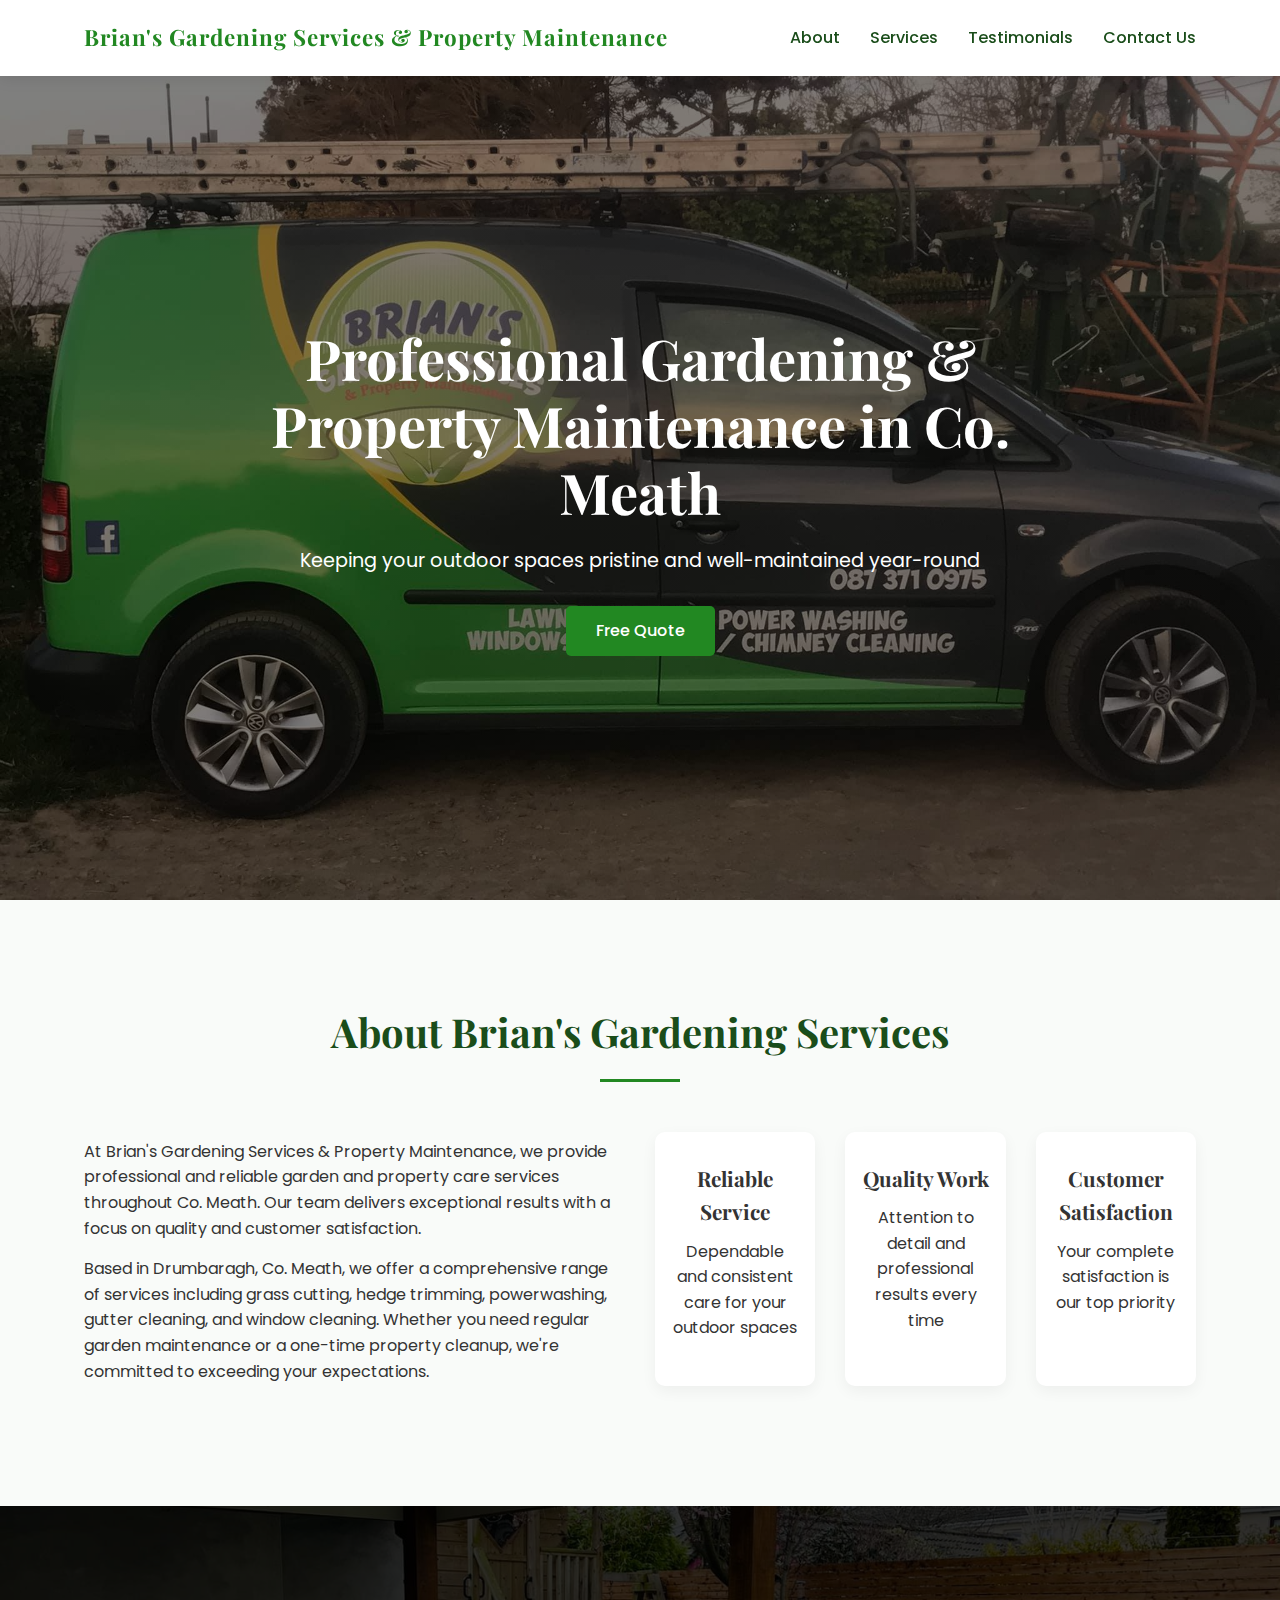
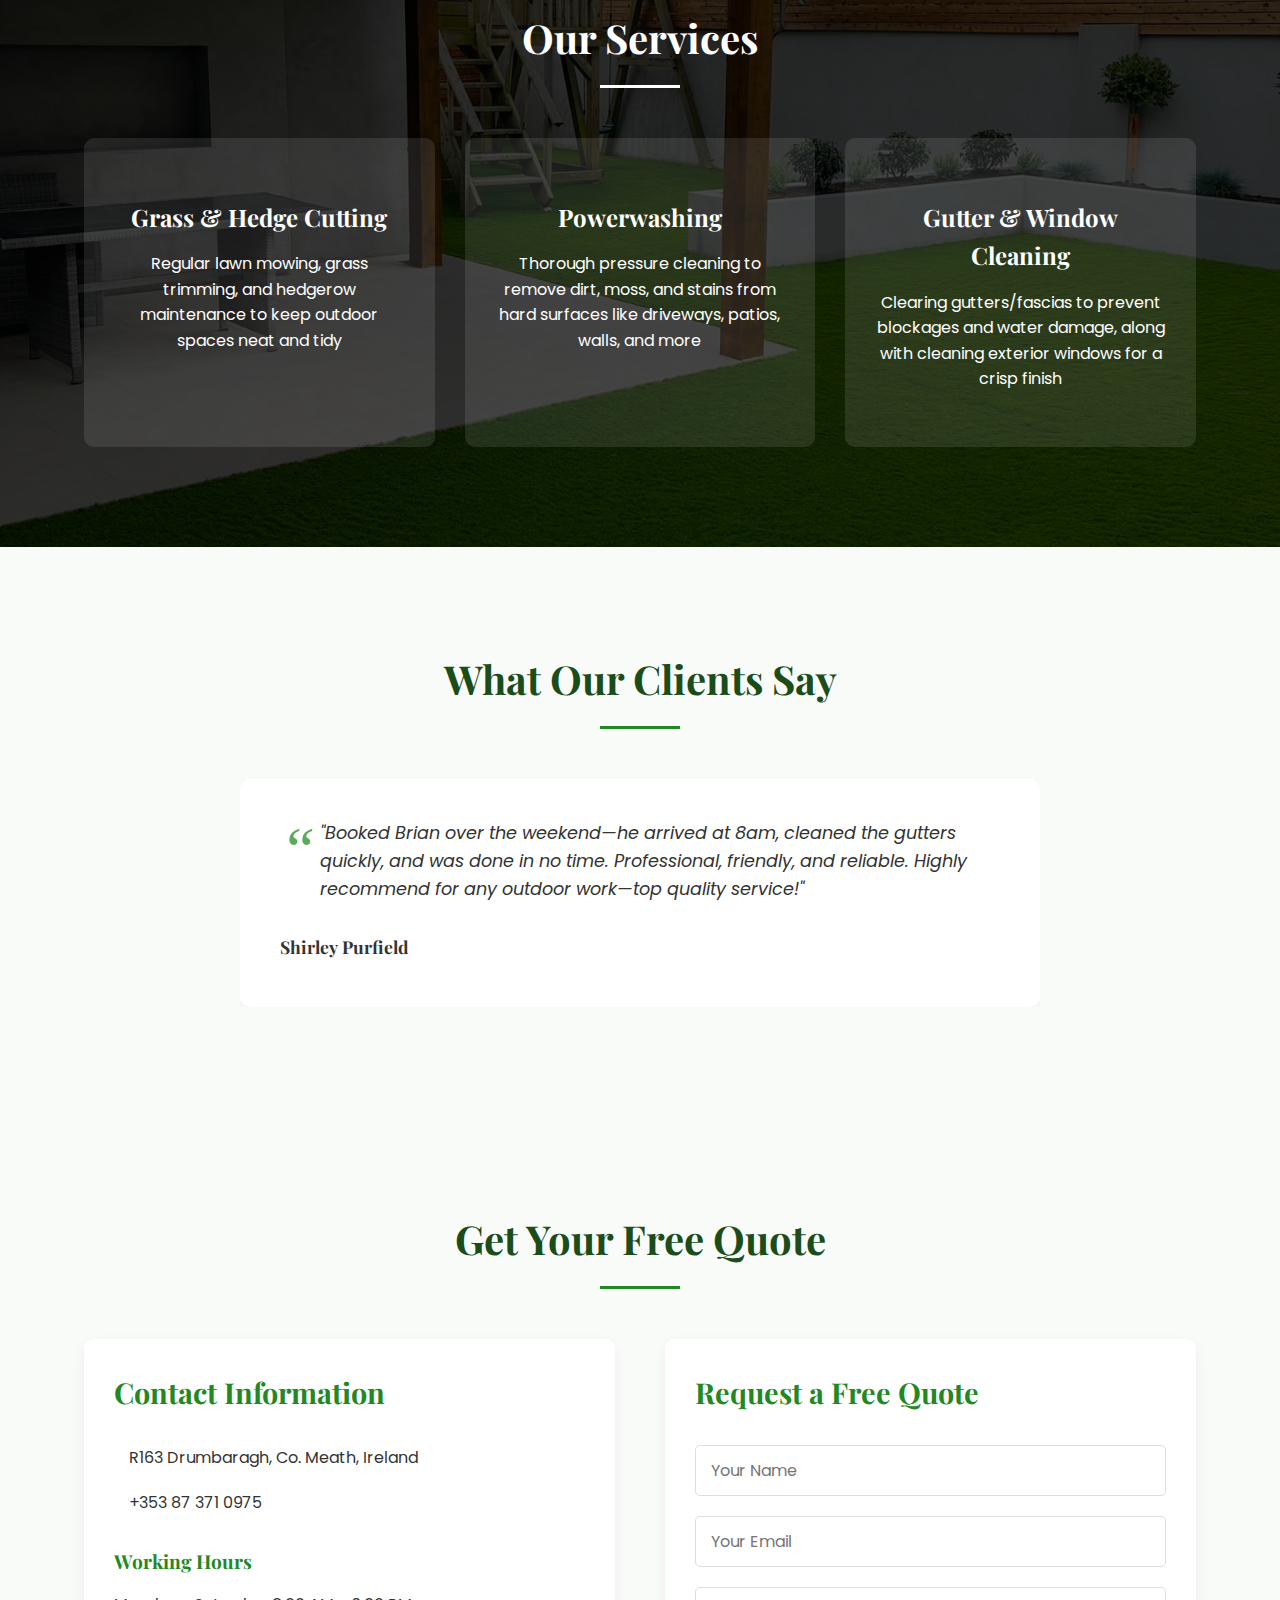
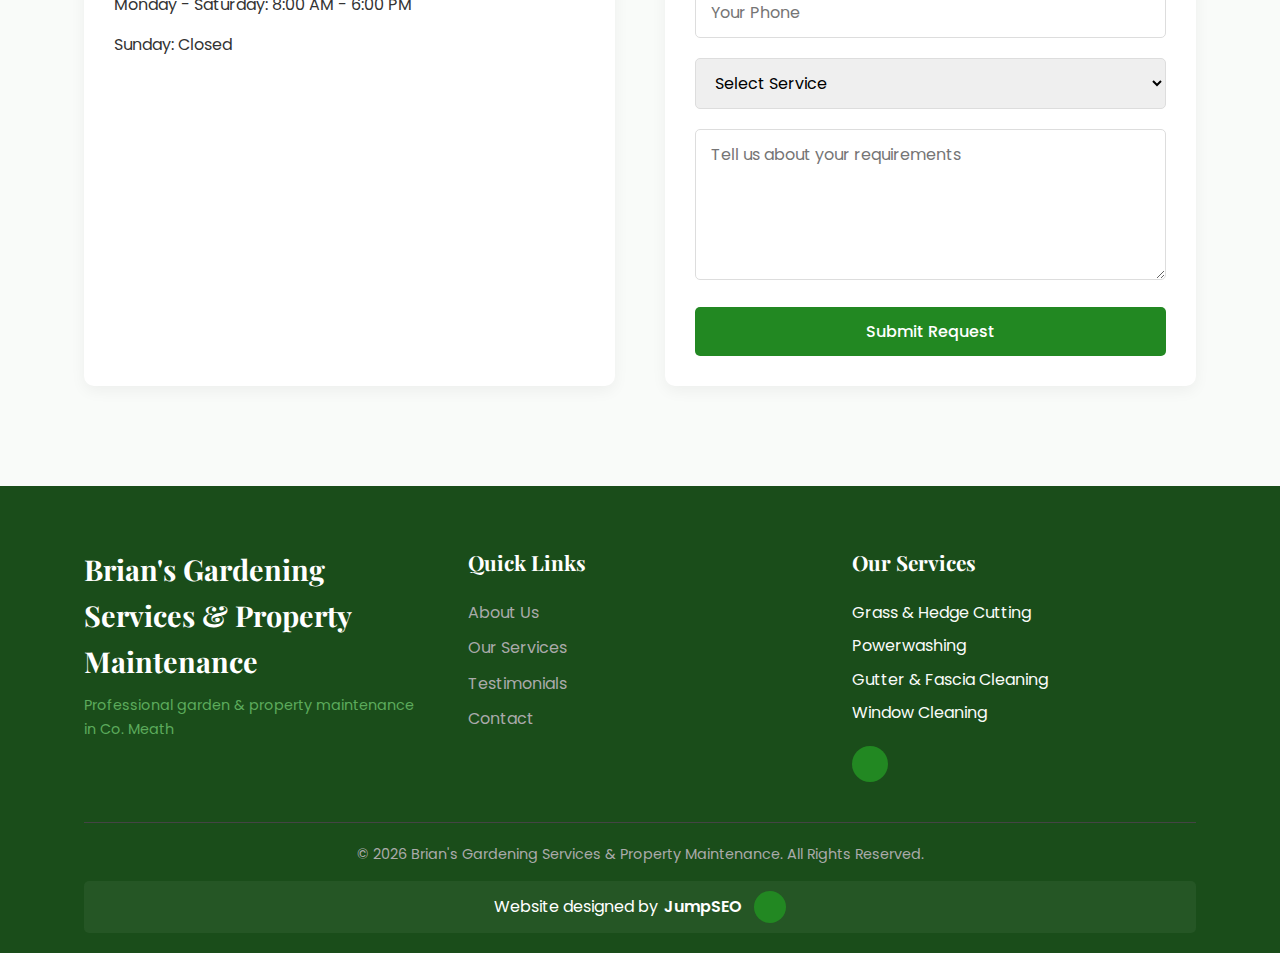
<file: index.html>
<!DOCTYPE html>
<html lang="en">
<head>
    <meta charset="UTF-8">
    <meta name="viewport" content="width=device-width, initial-scale=1.0">
    <title>Brian's Gardening Services & Property Maintenance | Professional Garden & Property Care in Co. Meath</title>
    
    <!-- Primary Meta Tags -->
    <meta name="description" content="Professional gardening and property maintenance services in Co. Meath, Ireland. Specializing in grass cutting, hedge trimming, powerwashing, gutter cleaning and window cleaning.">
    <meta name="keywords" content="gardening services, property maintenance, grass cutting, hedge trimming, powerwashing, gutter cleaning, window cleaning, Meath, Ireland">
    <meta name="author" content="Brian's Gardening Services">
    
    <!-- Open Graph / Facebook -->
    <meta property="og:type" content="website">
    <meta property="og:url" content="https://gardeningandmaintenance.ie/">
    <meta property="og:title" content="Brian's Gardening Services & Property Maintenance | Professional Garden & Property Care">
    <meta property="og:description" content="Professional gardening and property maintenance services in Co. Meath, Ireland. Specializing in grass cutting, hedge trimming, powerwashing, gutter cleaning and window cleaning.">
    <meta property="og:image" content="favicon.ico">
    
    <!-- Twitter -->
    <meta property="twitter:card" content="summary_large_image">
    <meta property="twitter:url" content="https://gardeningandmaintenance.ie/">
    <meta property="twitter:title" content="Brian's Gardening Services & Property Maintenance | Professional Garden & Property Care">
    <meta property="twitter:description" content="Professional gardening and property maintenance services in Co. Meath, Ireland. Specializing in grass cutting, hedge trimming, powerwashing, gutter cleaning and window cleaning.">
    <meta property="twitter:image" content="favicon.ico">  
    
    <link rel="stylesheet" href="styles.css">
    <link rel="preconnect" href="https://fonts.googleapis.com">
    <link rel="preconnect" href="https://fonts.gstatic.com" crossorigin>
    <link href="https://fonts.googleapis.com/css2?family=Playfair+Display:wght@400;700&family=Poppins:wght@300;400;500;600&display=swap" rel="stylesheet">
    <link rel="stylesheet" href="https://cdnjs.cloudflare.com/ajax/libs/font-awesome/6.4.2/css/all.min.css" integrity="sha512-z3gLpd7yknf1YoNbCzqRKc4qyor8gaKU1qmn+CShxbuBusANI9QpRohGBreCFkKxLhei6S9CQXFEbbKuqLg0DA==" crossorigin="anonymous" referrerpolicy="no-referrer" />

    <link rel="apple-touch-icon" sizes="180x180" href="favicon_io/apple-touch-icon.png">
    <link rel="icon" type="image/png" sizes="32x32" href="favicon_io/favicon-32x32.png">
    <link rel="icon" type="image/png" sizes="16x16" href="favicon_io/favicon-16x16.png">
    <link rel="manifest" href="favicon_io/site.webmanifest">
    
    <!-- Fix for viewport height on mobile browsers -->
    <script>
        // Calculate viewport height once when the page loads
        let vh = window.innerHeight * 0.01;
        // Set the value in the --vh custom property to the root of the document
        document.documentElement.style.setProperty('--vh', `${vh}px`);
        
        // No resize event listener - fixed height based on initial page load
    </script>
    
    <style>
        /* Use the custom --vh variable instead of vh units */
        .hero {
            height: 100vh; /* Fallback for browsers that do not support Custom Properties */
            height: calc(var(--vh, 1vh) * 100);
            background: linear-gradient(rgba(0, 0, 0, 0.5), rgba(0, 0, 0, 0.5)), url('images/hero.jpg') no-repeat center center/cover;
            background-attachment: fixed; /* Add parallax effect */
        }
        
        /* Add this for any other elements that use vh units */
        .thank-you-container {
            height: 100vh; /* Fallback for browsers that do not support Custom Properties */
            height: calc(var(--vh, 1vh) * 100);
        }
        
        /* Fix for zoomed image on mobile */
        @media (max-width: 768px) {
            .hero {
                background-attachment: scroll;
                background-position: center;
                background-size: cover;
            }
        }
    </style>
</head>
<body>
    <header>
        <div class="container">
            <div class="logo">
                <h1>Brian's Gardening Services & Property Maintenance</h1>
            </div>
            <div class="mobile-toggle">
                <button id="menu-toggle" aria-label="Toggle navigation menu">
                    <span class="bar"></span>
                    <span class="bar"></span>
                    <span class="bar"></span>
                </button>
            </div>
            <nav id="navbar">
                <ul>
                    <li><a href="#about">About</a></li>
                    <li><a href="#services">Services</a></li>
                    <li><a href="#testimonials">Testimonials</a></li>
                    <li><a href="#contact">Contact Us</a></li>
                </ul>
            </nav>
        </div>
        <div class="menu-overlay"></div>
    </header>

    <section class="hero">
        <div class="container">
            <div class="hero-content">
                <h2>Professional Gardening & Property Maintenance in Co. Meath</h2>
                <p>Keeping your outdoor spaces pristine and well-maintained year-round</p>
                <a href="#contact" class="cta-button">Free Quote</a>
            </div>
        </div>
    </section>

    <section id="about" class="about">
        <div class="container">
            <div class="section-heading">
                <h2>About Brian's Gardening Services</h2>
                <div class="separator"></div>
            </div>
            <div class="about-content">
                <div class="about-text">
                    <p>At Brian's Gardening Services & Property Maintenance, we provide professional and reliable garden and property care services throughout Co. Meath. Our team delivers exceptional results with a focus on quality and customer satisfaction.</p>
                    <p>Based in Drumbaragh, Co. Meath, we offer a comprehensive range of services including grass cutting, hedge trimming, powerwashing, gutter cleaning, and window cleaning. Whether you need regular garden maintenance or a one-time property cleanup, we're committed to exceeding your expectations.</p>
                </div>
                <div class="values">
                    <div class="value-item">
                        <h3>Reliable Service</h3>
                        <p>Dependable and consistent care for your outdoor spaces</p>
                    </div>
                    <div class="value-item">
                        <h3>Quality Work</h3>
                        <p>Attention to detail and professional results every time</p>
                    </div>
                    <div class="value-item">
                        <h3>Customer Satisfaction</h3>
                        <p>Your complete satisfaction is our top priority</p>
                    </div>
                </div>
            </div>
        </div>
    </section>

    <section id="services" class="services">
        <div class="container">
            <div class="section-heading light">
                <h2>Our Services</h2>
                <div class="separator light"></div>
            </div>
            <div class="services-grid">
                <div class="service-card">
                    <div class="service-icon"><i class="fa-solid fa-leaf"></i></div>
                    <h3>Grass & Hedge Cutting</h3>
                    <p>Regular lawn mowing, grass trimming, and hedgerow maintenance to keep outdoor spaces neat and tidy</p>
                </div>
                <div class="service-card">
                    <div class="service-icon"><i class="fa-solid fa-water"></i></div>
                    <h3>Powerwashing</h3>
                    <p>Thorough pressure cleaning to remove dirt, moss, and stains from hard surfaces like driveways, patios, walls, and more</p>
                </div>
                <div class="service-card">
                    <div class="service-icon"><i class="fa-solid fa-house"></i></div>
                    <h3>Gutter & Window Cleaning</h3>
                    <p>Clearing gutters/fascias to prevent blockages and water damage, along with cleaning exterior windows for a crisp finish</p>
                </div>
            </div>
        </div>
    </section>

    <section id="testimonials" class="testimonials">
        <div class="container">
            <div class="section-heading">
                <h2>What Our Clients Say</h2>
                <div class="separator"></div>
            </div>
            <div class="testimonials-slider">
                <div class="testimonial">
                    <div class="quote">"Booked Brian over the weekend—he arrived at 8am, cleaned the gutters quickly, and was done in no time. Professional, friendly, and reliable. Highly recommend for any outdoor work—top quality service!"</div>
                    <div class="client">
                        <div class="client-info">
                            <h4>Shirley Purfield</h4>
                        </div>
                    </div>
                </div>
                <div class="testimonial">
                    <div class="quote">"Brian cleaned our chimney this week, was very clean, fast and efficient,  would totally recommend!"</div>
                    <div class="client">
                        <div class="client-info">
                            <h4>Michelle Lennon</h4>
                        </div>
                    </div>
                </div>
                <div class="testimonial">
                    <div class="quote">"Excellent Service from Brian, came out at short notice to clean not 1 but 6 stoves! Professional  and so nice to deal with from start to finish, will be using his services in the future."</div>
                    <div class="client">
                        <div class="client-info">
                            <h4>Sarah Farrell</h4>
                        </div>
                    </div>
                </div>
            </div>
            
            <!-- Swipe Indicators -->
            <div class="swipe-indicators">
                <div class="swipe-indicator active"></div>
                <div class="swipe-indicator"></div>
                <div class="swipe-indicator"></div>
            </div>
        </div>
    </section>

    <section id="contact" class="contact">
        <div class="container">
            <div class="section-heading">
                <h2>Get Your Free Quote</h2>
                <div class="separator"></div>
            </div>
            <div class="contact-grid">
                <div class="contact-info">
                    <h3>Contact Information</h3>
                    <div class="info-item">
                        <i class="fa-solid fa-location-dot"></i>
                        <p>R163 Drumbaragh, Co. Meath, Ireland</p>
                    </div>
                    <div class="info-item">
                        <i class="fa-solid fa-phone"></i>
                        <p>+353 87 371 0975</p>
                    </div>
                    <div class="hours">
                        <h4>Working Hours</h4>
                        <p>Monday - Saturday: 8:00 AM - 6:00 PM</p>
                        <p>Sunday: Closed</p>
                    </div>
                </div>
                <div class="contact-form">
                    <h3>Request a Free Quote</h3>
                    <form action="https://formspree.io/f/REPLACE_WITH_YOUR_FORM_ID" method="POST">
                        <input type="hidden" name="_subject" value="New Quote Request from Brian's Gardening Services Website">
                        <input type="hidden" name="_next" value="https://gardeningandmaintenance.ie/thanks.html">
                        <!-- Honeypot field to prevent spam -->
                        <input type="text" name="_honey" style="display:none">
                        <div class="form-group">
                            <input type="text" name="name" placeholder="Your Name" required>
                        </div>
                        <div class="form-group">
                            <input type="email" name="email" placeholder="Your Email" required>
                        </div>
                        <div class="form-group">
                            <input type="tel" name="phone" placeholder="Your Phone">
                        </div>
                        <div class="form-group">
                            <select name="service" required>
                                <option value="" disabled selected>Select Service</option>
                                <option value="grass-hedge-cutting">Grass & Hedge Cutting</option>
                                <option value="powerwashing">Powerwashing</option>
                                <option value="gutter-window-cleaning">Gutter & Window Cleaning</option>
                                <option value="other">Other</option>
                            </select>
                        </div>
                        <div class="form-group">
                            <textarea name="message" placeholder="Tell us about your requirements" rows="5" required></textarea>
                        </div>
                        <button type="submit" class="submit-button">Submit Request</button>
                    </form>
                </div>
            </div>
        </div>
    </section>

    <footer>
        <div class="container">
            <div class="footer-content">
                <div class="footer-logo">
                    <h2>Brian's Gardening Services & Property Maintenance</h2>
                    <p>Professional garden & property maintenance in Co. Meath</p>
                </div>
                <div class="footer-links">
                    <h3>Quick Links</h3>
                    <ul>
                        <li><a href="#about">About Us</a></li>
                        <li><a href="#services">Our Services</a></li>
                        <li><a href="#testimonials">Testimonials</a></li>
                        <li><a href="#contact">Contact</a></li>
                    </ul>
                </div>
                <div class="footer-newsletter">
                    <h3>Our Services</h3>
                    <ul>
                        <li>Grass & Hedge Cutting</li>
                        <li>Powerwashing</li>
                        <li>Gutter & Fascia Cleaning</li>
                        <li>Window Cleaning</li>
                    </ul>
                    <div class="footer-social">
                        <a href="https://www.facebook.com/Forallyourgardenpropertyneeds/" target="_blank" class="social-icon"><i class="fa-brands fa-facebook-f"></i></a>
                    </div>
                </div>
            </div>
            <div class="copyright">
                <p>&copy; <span id="current-year"></span> Brian's Gardening Services & Property Maintenance. All Rights Reserved.</p>
                <div class="attribution">
                    <p>Website designed by <a href="https://jumpseo.ie" target="_blank" class="jumpseo-link">JumpSEO</a></p>
                    <a href="https://www.instagram.com/jump.seo" target="_blank" class="attribution-icon">
                        <i class="fa-brands fa-instagram"></i>
                    </a>
                </div>
            </div>
        </div>
    </footer>

    <!-- JavaScript to update current year in the footer -->
    <script>
        // Set the current year in the footer
        document.getElementById('current-year').textContent = new Date().getFullYear();

        // Mobile Menu Toggle
        document.addEventListener('DOMContentLoaded', function() {
            const menuToggle = document.getElementById('menu-toggle');
            const navbar = document.getElementById('navbar');
            const menuOverlay = document.querySelector('.menu-overlay');
            
            if (menuToggle && navbar) {
                menuToggle.addEventListener('click', function() {
                    this.classList.toggle('active');
                    navbar.classList.toggle('active');
                    
                    // Toggle overlay
                    if (menuOverlay) {
                        if (navbar.classList.contains('active')) {
                            menuOverlay.style.opacity = '1';
                            menuOverlay.style.visibility = 'visible';
                        } else {
                            menuOverlay.style.opacity = '0';
                            menuOverlay.style.visibility = 'hidden';
                        }
                    }
                });
                
                // Close menu when clicking on a nav link or overlay
                const navLinks = navbar.querySelectorAll('a');
                navLinks.forEach(link => {
                    link.addEventListener('click', function() {
                        menuToggle.classList.remove('active');
                        navbar.classList.remove('active');
                        
                        if (menuOverlay) {
                            menuOverlay.style.opacity = '0';
                            menuOverlay.style.visibility = 'hidden';
                        }
                    });
                });
                
                // Close menu when clicking on overlay
                if (menuOverlay) {
                    menuOverlay.addEventListener('click', function() {
                        menuToggle.classList.remove('active');
                        navbar.classList.remove('active');
                        this.style.opacity = '0';
                        this.style.visibility = 'hidden';
                    });
                }
            }
            
            // Testimonials slider indicators
            const testimonialsSlider = document.querySelector('.testimonials-slider');
            const indicators = document.querySelectorAll('.swipe-indicator');
            
            if (testimonialsSlider && indicators.length > 0) {
                // Update indicators on scroll
                testimonialsSlider.addEventListener('scroll', function() {
                    const scrollPosition = testimonialsSlider.scrollLeft;
                    const testimonialWidth = testimonialsSlider.querySelector('.testimonial').offsetWidth;
                    const activeIndex = Math.round(scrollPosition / testimonialWidth);
                    
                    // Update active indicator
                    indicators.forEach((indicator, index) => {
                        if (index === activeIndex) {
                            indicator.classList.add('active');
                        } else {
                            indicator.classList.remove('active');
                        }
                    });
                });
                
                // Allow clicking on indicators to scroll
                indicators.forEach((indicator, index) => {
                    indicator.addEventListener('click', function() {
                        const testimonialWidth = testimonialsSlider.querySelector('.testimonial').offsetWidth;
                        testimonialsSlider.scrollTo({
                            left: index * testimonialWidth,
                            behavior: 'smooth'
                        });
                    });
                });
            }
        });
    </script>
</body>
</html>
</file>
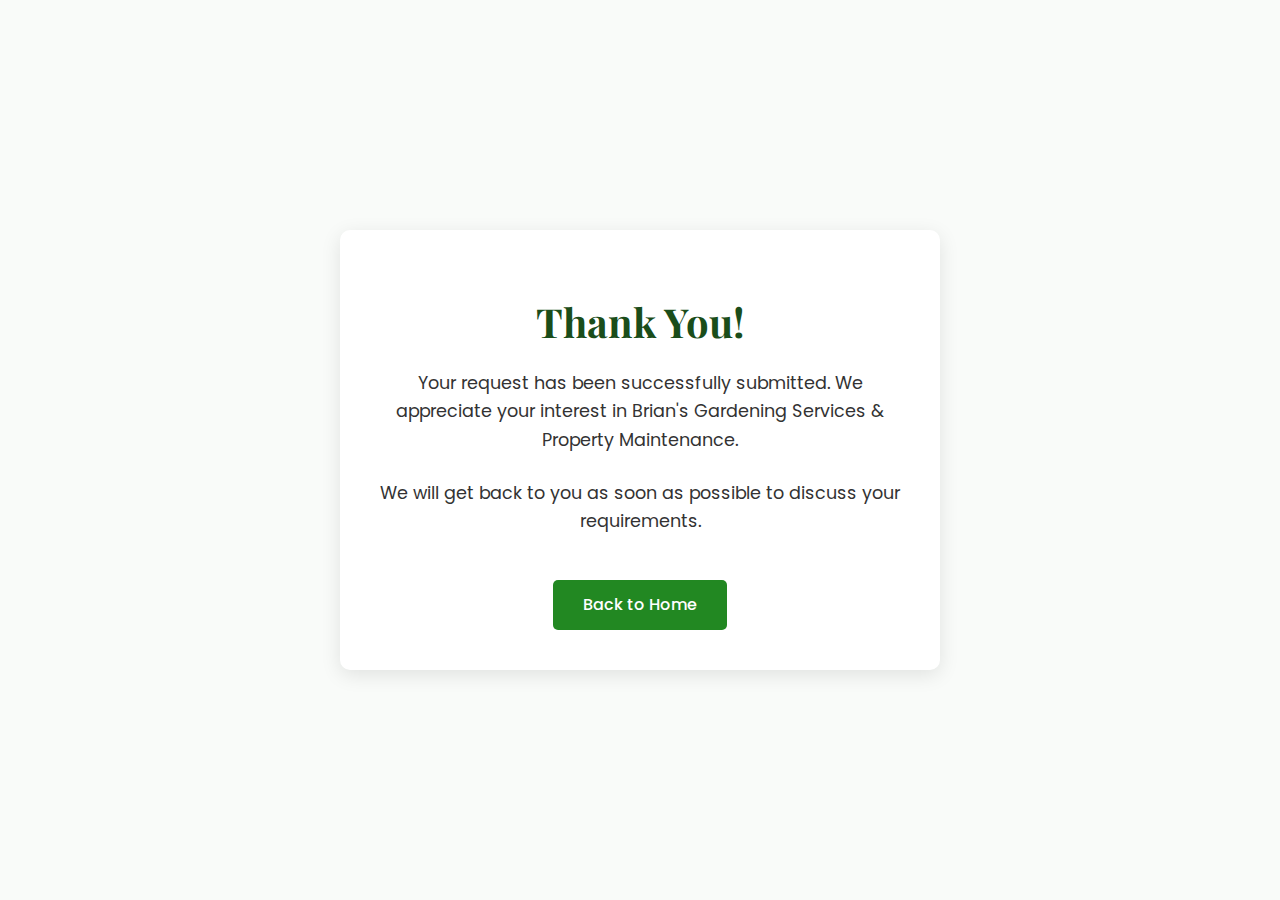
<file: thanks.html>
<!DOCTYPE html>
<html lang="en">
<head>
    <meta charset="UTF-8">
    <meta name="viewport" content="width=device-width, initial-scale=1.0">
    <title>Thank You | Brian's Gardening Services & Property Maintenance</title>
    
    <link rel="stylesheet" href="styles.css">
    <link rel="preconnect" href="https://fonts.googleapis.com">
    <link rel="preconnect" href="https://fonts.gstatic.com" crossorigin>
    <link href="https://fonts.googleapis.com/css2?family=Playfair+Display:wght@400;700&family=Poppins:wght@300;400;500;600&display=swap" rel="stylesheet">
    <link rel="stylesheet" href="https://cdnjs.cloudflare.com/ajax/libs/font-awesome/6.4.2/css/all.min.css" integrity="sha512-z3gLpd7yknf1YoNbCzqRKc4qyor8gaKU1qmn+CShxbuBusANI9QpRohGBreCFkKxLhei6S9CQXFEbbKuqLg0DA==" crossorigin="anonymous" referrerpolicy="no-referrer" />

    <link rel="apple-touch-icon" sizes="180x180" href="favicon_io/apple-touch-icon.png">
    <link rel="icon" type="image/png" sizes="32x32" href="favicon_io/favicon-32x32.png">
    <link rel="icon" type="image/png" sizes="16x16" href="favicon_io/favicon-16x16.png">
    <link rel="manifest" href="favicon_io/site.webmanifest">
    
    <style>
        .thank-you-container {
            height: 100vh;
            display: flex;
            flex-direction: column;
            justify-content: center;
            align-items: center;
            text-align: center;
            padding: 0 20px;
            background-color: var(--grey-color);
        }
        
        .thank-you-content {
            max-width: 600px;
            padding: 40px;
            background-color: var(--light-color);
            border-radius: 10px;
            box-shadow: 0 5px 20px rgba(0, 0, 0, 0.1);
        }
        
        .thank-you-icon {
            font-size: 4rem;
            color: var(--primary-color);
            margin-bottom: 20px;
        }
        
        .thank-you-content h1 {
            font-size: 2.5rem;
            color: var(--dark-color);
            margin-bottom: 15px;
        }
        
        .thank-you-content p {
            font-size: 1.1rem;
            margin-bottom: 25px;
        }
        
        .back-home {
            display: inline-block;
            background-color: var(--primary-color);
            color: var(--light-color);
            padding: 12px 30px;
            border-radius: 5px;
            text-decoration: none;
            font-weight: 500;
            transition: all 0.3s ease;
            margin-top: 20px;
        }
        
        .back-home:hover {
            background-color: var(--accent-color);
            transform: translateY(-3px);
            box-shadow: 0 10px 20px rgba(0, 0, 0, 0.1);
        }
    </style>
</head>
<body>
    <div class="thank-you-container">
        <div class="thank-you-content">
            <div class="thank-you-icon">
                <i class="fas fa-check-circle"></i>
            </div>
            <h1>Thank You!</h1>
            <p>Your request has been successfully submitted. We appreciate your interest in Brian's Gardening Services & Property Maintenance.</p>
            <p>We will get back to you as soon as possible to discuss your requirements.</p>
            <a href="index.html" class="back-home">Back to Home</a>
        </div>
    </div>
</body>
</html>
</file>
<file: styles.css>
/* Global Styles */
:root {
    --primary-color: #228822;
    --secondary-color: #E8F4E8;
    --dark-color: #1A4D1A;
    --light-color: #FFFFFF;
    --accent-color: #5CAB5C;
    --grey-color: #F9FBF9;
    --text-color: #333333;
}

* {
    margin: 0;
    padding: 0;
    box-sizing: border-box;
}

html {
    scroll-behavior: smooth;
}

body {
    font-family: 'Poppins', sans-serif;
    color: var(--text-color);
    line-height: 1.6;
}

h1, h2, h3, h4, h5, h6 {
    font-family: 'Playfair Display', serif;
    font-weight: 700;
}

p {
    margin-bottom: 15px;
}

img {
    max-width: 100%;
    height: auto;
}

.container {
    width: 90%;
    max-width: 1200px;
    margin: 0 auto;
    padding: 0 20px;
}

/* Buttons */
.cta-button {
    display: inline-block;
    background-color: var(--primary-color);
    color: var(--light-color);
    padding: 12px 30px;
    border-radius: 5px;
    text-decoration: none;
    font-weight: 500;
    transition: all 0.3s ease;
    border: none;
    cursor: pointer;
}

.cta-button:hover {
    background-color: var(--accent-color);
    transform: translateY(-3px);
    box-shadow: 0 10px 20px rgba(0, 0, 0, 0.1);
}

/* Section Headings */
.section-heading {
    text-align: center;
    margin-bottom: 50px;
}

.section-heading h2 {
    font-size: 2.5rem;
    margin-bottom: 15px;
    color: var(--dark-color);
}

.section-heading.light h2 {
    color: var(--light-color);
}

.separator {
    width: 80px;
    height: 3px;
    background-color: var(--primary-color);
    margin: 0 auto;
}

.separator.light {
    background-color: var(--light-color);
}

/* Header */
header {
    background-color: var(--light-color);
    padding: 20px 0;
    position: fixed;
    width: 100%;
    z-index: 1000;
    box-shadow: 0 2px 15px rgba(0, 0, 0, 0.1);
    transition: all 0.3s ease;
}

header .container {
    display: flex;
    justify-content: space-between;
    align-items: center;
}

.logo {
    display: flex;
    flex-direction: column;
    align-items: flex-start;
}

.logo h1 {
    font-size: 1.4rem;
    color: var(--primary-color);
    letter-spacing: 1px;
    margin-bottom: 0;
}

.logo p {
    font-size: 0.8rem;
    letter-spacing: 1px;
    color: var(--accent-color);
    margin-bottom: 0;
}

/* Mobile Menu Toggle */
.mobile-toggle {
    display: none;
}

.menu-overlay {
    position: fixed;
    top: 0;
    left: 0;
    width: 100%;
    height: 100%;
    background-color: rgba(0, 0, 0, 0.7);
    z-index: 999;
    opacity: 0;
    visibility: hidden;
    transition: all 0.3s ease;
}

#menu-toggle {
    background: transparent;
    border: none;
    cursor: pointer;
    padding: 5px;
    display: flex;
    flex-direction: column;
    justify-content: space-between;
    height: 24px;
    width: 30px;
}

.bar {
    display: block;
    width: 100%;
    height: 3px;
    background-color: var(--primary-color);
    transition: all 0.3s ease;
}

nav ul {
    display: flex;
    list-style: none;
}

nav ul li {
    margin-left: 30px;
}

nav ul li a {
    text-decoration: none;
    color: var(--dark-color);
    font-weight: 500;
    transition: all 0.3s ease;
    padding-bottom: 5px;
    position: relative;
}

nav ul li a:hover {
    color: var(--primary-color);
}

nav ul li a::after {
    content: '';
    position: absolute;
    bottom: 0;
    left: 0;
    width: 0;
    height: 2px;
    background-color: var(--primary-color);
    transition: all 0.3s ease;
}

nav ul li a:hover::after {
    width: 100%;
}

nav ul li a.cta-button {
    padding: 10px 20px;
    border-radius: 5px;
    color: var(--light-color);
}

nav ul li a.cta-button::after {
    display: none;
}

/* Hero Section */
.hero {
    background: linear-gradient(rgba(0, 0, 0, 0.6), rgba(0, 0, 0, 0.6)), url('images/hero.jpg') no-repeat center center/cover;
    background-attachment: fixed; /* This creates the parallax effect */
    height: 100vh; /* Fallback for browsers that do not support Custom Properties */
    height: calc(var(--vh, 1vh) * 100);
    display: flex;
    align-items: center;
    color: var(--light-color);
    text-align: center;
    padding-top: 80px;
}

.hero-content {
    max-width: 800px;
    margin: 0 auto;
}

.hero-content h2 {
    font-size: 3.5rem;
    margin-bottom: 20px;
    line-height: 1.2;
}

.hero-content p {
    font-size: 1.2rem;
    margin-bottom: 30px;
}

/* About Section */
.about {
    padding: 100px 0;
    background-color: var(--grey-color);
}

.about-content {
    display: flex;
    flex-wrap: wrap;
    justify-content: space-between;
    align-items: center;
}

.about-text {
    flex: 1;
    min-width: 300px;
    padding-right: 30px;
}

.values {
    flex: 1;
    min-width: 300px;
    display: flex;
    flex-wrap: wrap;
    justify-content: space-between;
}

.value-item {
    flex-basis: calc(33.33% - 20px);
    text-align: center;
    padding: 30px 15px;
    margin-bottom: 20px;
    background-color: var(--light-color);
    border-radius: 10px;
    box-shadow: 0 5px 15px rgba(0, 0, 0, 0.05);
    transition: all 0.3s ease;
}

.value-item:hover {
    transform: translateY(-10px);
    box-shadow: 0 15px 30px rgba(0, 0, 0, 0.1);
}

.value-item i {
    font-size: 2.5rem;
    color: var(--primary-color);
    margin-bottom: 15px;
}

.value-item h3 {
    margin-bottom: 10px;
    font-size: 1.3rem;
}

/* Services Section */
.services {
    padding: 100px 0;
    background: linear-gradient(rgba(0, 0, 0, 0.8), rgba(0, 0, 0, 0.8)), url('images/services.jpg') no-repeat center center/cover;
    color: var(--light-color);
}

.services-grid {
    display: grid;
    grid-template-columns: repeat(auto-fill, minmax(300px, 1fr));
    gap: 30px;
}

.service-card {
    background-color: rgba(255, 255, 255, 0.1);
    padding: 40px 30px;
    border-radius: 10px;
    text-align: center;
    transition: all 0.3s ease;
}

.service-card:hover {
    transform: translateY(-10px);
    background-color: rgba(255, 255, 255, 0.2);
}

.service-icon {
    margin-bottom: 20px;
}

.service-icon i {
    font-size: 3rem;
    color: var(--accent-color);
}

.service-card h3 {
    margin-bottom: 15px;
    font-size: 1.5rem;
}

/* Portfolio Section */
.portfolio {
    padding: 100px 0;
    background-color: var(--grey-color);
}

.portfolio-grid {
    display: grid;
    grid-template-columns: repeat(auto-fill, minmax(300px, 1fr));
    gap: 20px;
}

.portfolio-item {
    position: relative;
    overflow: hidden;
    border-radius: 10px;
    height: 250px;
}

.portfolio-item img {
    width: 100%;
    height: 100%;
    object-fit: cover;
    transition: transform 0.5s ease;
}

.portfolio-overlay {
    position: absolute;
    bottom: 0;
    left: 0;
    right: 0;
    background-color: rgba(0, 0, 0, 0.7);
    padding: 20px;
    transform: translateY(100%);
    transition: transform 0.3s ease;
}

.portfolio-item:hover img {
    transform: scale(1.1);
}

.portfolio-item:hover .portfolio-overlay {
    transform: translateY(0);
}

.portfolio-overlay h3 {
    color: var(--light-color);
    margin-bottom: 5px;
    font-size: 1.3rem;
}

.portfolio-overlay p {
    color: var(--secondary-color);
    font-size: 0.9rem;
    margin-bottom: 0;
}

/* Testimonials Section */
.testimonials {
    padding: 100px 0;
    background-color: var(--grey-color);
    color: var(--text-color);
}

.testimonials-slider {
    max-width: 800px;
    margin: 0 auto;
    display: flex;
    overflow-x: auto;
    scroll-snap-type: x mandatory;
    scroll-behavior: smooth;
    -webkit-overflow-scrolling: touch;
}

.testimonial {
    flex: 0 0 100%;
    scroll-snap-align: start;
    padding: 40px;
    background-color: var(--light-color);
    border-radius: 10px;
    margin-right: 20px;
    box-shadow: 0 5px 15px rgba(0, 0, 0, 0.05);
}

.testimonial:last-child {
    margin-right: 0;
}

.quote {
    font-size: 1.1rem;
    font-style: italic;
    margin-bottom: 30px;
    position: relative;
    padding-left: 40px;
}

.quote::before {
    content: '\201C';
    font-size: 4rem;
    font-family: Georgia, serif;
    position: absolute;
    left: 0;
    top: -20px;
    color: var(--accent-color);
}

.client {
    display: flex;
    align-items: center;
}

.client-info h4 {
    margin-bottom: 5px;
    font-size: 1.1rem;
}

.client-info p {
    font-size: 0.9rem;
    color: var(--secondary-color);
    margin-bottom: 0;
}

/* Contact Section */
.contact {
    padding: 100px 0;
    background-color: var(--grey-color);
}

.contact-grid {
    display: grid;
    grid-template-columns: repeat(auto-fit, minmax(300px, 1fr));
    gap: 50px;
}

.contact-info {
    padding: 30px;
    background-color: var(--light-color);
    border-radius: 10px;
    box-shadow: 0 5px 15px rgba(0, 0, 0, 0.05);
}

.contact-info h3 {
    margin-bottom: 30px;
    font-size: 1.8rem;
    color: var(--primary-color);
}

.info-item {
    display: flex;
    align-items: center;
    margin-bottom: 20px;
}

.info-item i {
    font-size: 1.5rem;
    color: var(--primary-color);
    margin-right: 15px;
}

.info-item p {
    margin-bottom: 0;
}

.hours {
    margin-top: 30px;
}

.hours h4 {
    margin-bottom: 15px;
    font-size: 1.2rem;
    color: var(--primary-color);
}

.social-links {
    margin-top: 30px;
    display: flex;
}

.social-icon {
    width: 40px;
    height: 40px;
    border-radius: 50%;
    background-color: var(--primary-color);
    color: var(--light-color);
    display: flex;
    justify-content: center;
    align-items: center;
    margin-right: 15px;
    transition: all 0.3s ease;
}

.social-icon:hover {
    background-color: var(--accent-color);
    transform: translateY(-5px);
}

.contact-form {
    padding: 30px;
    background-color: var(--light-color);
    border-radius: 10px;
    box-shadow: 0 5px 15px rgba(0, 0, 0, 0.05);
}

.contact-form h3 {
    margin-bottom: 30px;
    font-size: 1.8rem;
    color: var(--primary-color);
}

.form-group {
    margin-bottom: 20px;
}

.form-group input,
.form-group select,
.form-group textarea {
    width: 100%;
    padding: 12px 15px;
    border: 1px solid #ddd;
    border-radius: 5px;
    font-family: 'Poppins', sans-serif;
    font-size: 1rem;
}

.form-group textarea {
    resize: vertical;
}

.submit-button {
    display: inline-block;
    background-color: var(--primary-color);
    color: var(--light-color);
    padding: 12px 30px;
    border-radius: 5px;
    text-decoration: none;
    font-weight: 500;
    transition: all 0.3s ease;
    border: none;
    cursor: pointer;
    font-family: 'Poppins', sans-serif;
    font-size: 1rem;
    width: 100%;
}

.submit-button:hover {
    background-color: var(--accent-color);
}

/* Footer */
footer {
    background-color: var(--dark-color);
    color: var(--light-color);
    padding: 60px 0 20px;
}

.footer-content {
    display: grid;
    grid-template-columns: repeat(auto-fit, minmax(200px, 1fr));
    gap: 40px;
    margin-bottom: 40px;
}

.footer-logo h2 {
    font-size: 1.8rem;
    color: var(--light-color);
    margin-bottom: 10px;
}

.footer-logo p {
    font-size: 0.9rem;
    color: var(--accent-color);
}

.footer-social {
    display: flex;
    margin-top: 20px;
}

.footer-social .social-icon {
    width: 36px;
    height: 36px;
    border-radius: 50%;
    background-color: var(--primary-color);
    color: var(--light-color);
    display: flex;
    justify-content: center;
    align-items: center;
    margin-right: 12px;
    transition: all 0.3s ease;
    font-size: 1rem;
    text-decoration: none;
}

.footer-social .social-icon:hover {
    background-color: var(--accent-color);
    transform: translateY(-5px);
}

.footer-links h3,
.footer-newsletter h3 {
    font-size: 1.3rem;
    margin-bottom: 20px;
    color: var(--light-color);
}

.footer-links ul {
    list-style: none;
}

.footer-links ul li {
    margin-bottom: 10px;
}

.footer-links ul li a {
    color: #aaa;
    text-decoration: none;
    transition: all 0.3s ease;
}

.footer-links ul li a:hover {
    color: var(--primary-color);
    padding-left: 5px;
}

.footer-newsletter p {
    margin-bottom: 20px;
    color: #aaa;
}

.newsletter-form {
    display: flex;
}

.newsletter-form input {
    flex: 1;
    padding: 10px 15px;
    border: none;
    border-radius: 5px 0 0 5px;
    font-family: 'Poppins', sans-serif;
}

.newsletter-form button {
    background-color: var(--primary-color);
    color: var(--light-color);
    border: none;
    padding: 0 15px;
    border-radius: 0 5px 5px 0;
    cursor: pointer;
    transition: all 0.3s ease;
}

.newsletter-form button:hover {
    background-color: var(--accent-color);
}

.footer-newsletter ul {
    list-style: none;
    margin-bottom: 20px;
}

.footer-newsletter ul li {
    margin-bottom: 8px;
    color: var(--grey-color);
}

.copyright {
    text-align: center;
    border-top: 1px solid #444;
    padding-top: 20px;
    color: #aaa;
    font-size: 0.9rem;
}

/* Attribution styling */
.attribution {
    margin-top: 15px;
    display: flex;
    align-items: center;
    justify-content: center;
    padding: 10px;
    background-color: rgba(255, 255, 255, 0.05);
    border-radius: 5px;
}

.attribution p {
    margin: 0;
    font-size: 1rem;
    color: #fff;
}

.jumpseo-link {
    color: #fff;
    font-weight: 600;
    text-decoration: none;
    position: relative;
    padding: 0 2px;
    transition: all 0.3s ease;
}

.jumpseo-link:hover {
    color: var(--accent-color);
}

.jumpseo-link::after {
    content: '';
    position: absolute;
    bottom: -2px;
    left: 0;
    width: 100%;
    height: 2px;
    background-color: #fff;
    transform: scaleX(0);
    transform-origin: right;
    transition: transform 0.3s ease;
}

.jumpseo-link:hover::after {
    transform: scaleX(1);
    transform-origin: left;
}

.attribution-icon {
    display: flex;
    align-items: center;
    justify-content: center;
    margin-left: 10px;
    width: 32px;
    height: 32px;
    background-color: var(--primary-color);
    color: var(--light-color);
    border-radius: 50%;
    font-size: 1.1rem;
    transition: all 0.3s ease;
    text-decoration: none;
}

.attribution-icon:hover {
    transform: translateY(-3px);
    box-shadow: 0 5px 10px rgba(0, 0, 0, 0.2);
    background-color: var(--accent-color);
}

/* Responsive */
@media (max-width: 991px) {
    .hero-content h2 {
        font-size: 2.5rem;
    }
    
    .about-text {
        padding-right: 0;
        margin-bottom: 40px;
    }
    
    .value-item {
        flex-basis: calc(50% - 20px);
    }
}

@media (max-width: 768px) {
    header .container {
        flex-direction: row;
        justify-content: space-between;
    }
    
    .logo {
        margin-bottom: 0;
    }
    
    .logo h1 {
        font-size: 1rem;
    }
    
    .logo p {
        font-size: 0.7rem;
    }
    
    .mobile-toggle {
        display: block;
        z-index: 1001;
    }
    
    #navbar {
        position: fixed;
        top: 0;
        right: -100%;
        width: 70%;
        height: 100vh;
        background-color: var(--light-color);
        padding: 80px 20px 20px;
        box-shadow: -5px 0 15px rgba(0, 0, 0, 0.1);
        transition: right 0.3s ease;
        z-index: 1000;
    }
    
    #navbar.active {
        right: 0;
    }
    
    nav ul {
        flex-direction: column;
        justify-content: flex-start;
        align-items: flex-start;
    }
    
    nav ul li {
        margin: 10px 0;
        width: 100%;
    }
    
    nav ul li a {
        display: block;
        padding: 10px 0;
        width: 100%;
    }
    
    /* Hamburger Animation */
    #menu-toggle.active .bar:nth-child(1) {
        transform: translateY(8px) rotate(45deg);
    }
    
    #menu-toggle.active .bar:nth-child(2) {
        opacity: 0;
    }
    
    #menu-toggle.active .bar:nth-child(3) {
        transform: translateY(-10px) rotate(-45deg);
    }
    
    .hero-content h2 {
        font-size: 2rem;
    }
    
    .section-heading h2 {
        font-size: 2rem;
    }
    
    .value-item {
        flex-basis: 100%;
    }
    
    /* Hide the value items in the about section on mobile */
    .values {
        display: none;
    }
    
    /* Hide the second paragraph in about section on mobile */
    .about-text p:nth-child(2) {
        display: none;
    }
    
    /* Make contact info smaller on mobile */
    .contact-info h3 {
        font-size: 1.5rem;
    }
    
    .info-item i {
        font-size: 1.2rem;
    }
    
    .info-item p {
        font-size: 0.9rem;
    }
    
    .hours h4 {
        font-size: 1rem;
    }
    
    .hours p {
        font-size: 0.9rem;
    }
    
    .about-text {
        padding-right: 0;
        margin-bottom: 40px;
        text-align: center;
    }
}

@media (max-width: 576px) {
    nav ul {
        flex-wrap: wrap;
        justify-content: center;
    }
    
    nav ul li {
        margin: 5px 10px;
    }
    
    .hero-content h2 {
        font-size: 1.8rem;
    }
    
    .hero-content p {
        font-size: 1rem;
    }
}
</file>
